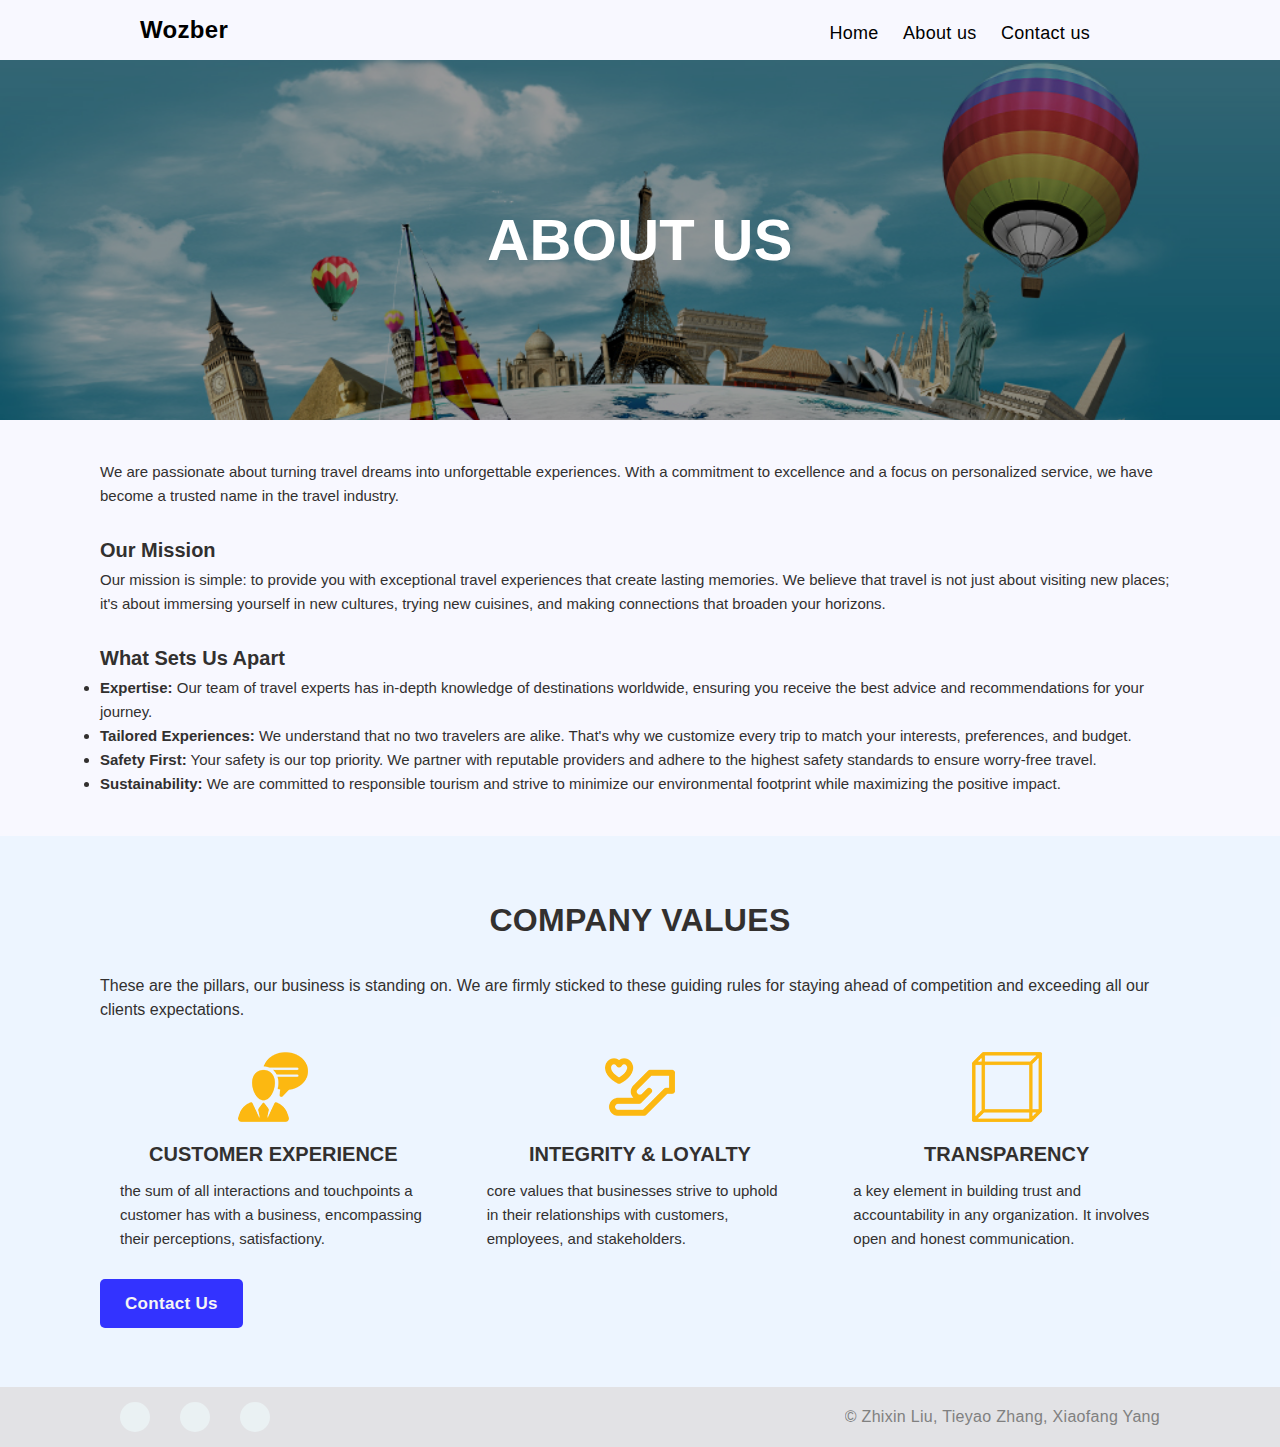
<file: about-us.html>
<!DOCTYPE html>
<html lang="en" dir="ltr">

<head>
    <meta charset="utf-8">
    <meta name="viewport" content="width=dev-width,initial-scale=1">
    <meta name="keywords" content="Assignment4">
    <meta name="author" content="Xiaofang Yang">
    <meta name="description" content="Xiaofang's Assignment4">
    <title>About Us</title>
    <link rel="icon" href="" type="image/x-icon">
    <link rel="stylesheet" href="./assets/style/detail.css">
    <link rel="stylesheet" href="https://cdnjs.cloudflare.com/ajax/libs/font-awesome/6.4.2/css/all.min.css"
        integrity="sha512-z3gLpd7yknf1YoNbCzqRKc4qyor8gaKU1qmn+CShxbuBusANI9QpRohGBreCFkKxLhei6S9CQXFEbbKuqLg0DA=="
        crossorigin="anonymous" referrerpolicy="no-referrer" />
    <!-- added by ken -->
    <link rel="icon" href="./assets/img/greentick.jpg" type="image/x-icon">
    <link rel="stylesheet" href="./assets/style/reset.css">
    <link rel="stylesheet" href="./assets/style/header-footer.css">
</head>

<body>
    <header>
        <div class="header-div container">
            <div class="header-icon">
                <i class="fa-regular fa-face-smile-beam fa-2xl"></i>
                <h1>Wozber</h1>
            </div>
            <div class="nav-div">
                <div>
                    <span class="navSpan"><a href="index.html">Home</a></span>
                    <span class="navSpan"><a href="about-us.html">About us</a></span>
                    <span class="navSpan"><a href="contact.html">Contact us</a></span>
                </div>
                <div class="user-icon">
                    <a href="#">
                        <i class="fa-solid fa-user fa-lg"></i>
                    </a>
                </div>
            </div>
            <div class="menu">
                <span id="menu-icon">
                    <i class="fa-solid fa-bars fa-2xl"></i>
                    <div class="sub-menu">
                        <span><a href="index.html">Home</a></li></span>
                        <span><a href="about-us.html">About us</a></li></span>
                        <span><a href="contact.html">Contact us</a></li></span>
                    </div>
                </span>
            </div>
        </div>
    </header>
    <main>
        <div class="flex aboutus">
            <div>
                <h1>ABOUT US</h1>
            </div>
        </div>
        <div class="container" class="flex">
            <div class="article">
                <section>
                    <p>
                        We are passionate about turning travel dreams into unforgettable experiences. With a commitment
                        to excellence and a focus on personalized service, we have become a trusted name in the travel
                        industry.
                    </p>
                </section>
                <section>
                    <h2>Our Mission</h2>
                    <p>
                        Our mission is simple: to provide you with exceptional travel experiences that create lasting
                        memories. We believe that travel is not just about visiting new places; it's about immersing
                        yourself
                        in new cultures, trying new cuisines, and making connections that broaden your horizons.
                    </p>
                </section>
                <section>
                    <h2>What Sets Us Apart</h2>
                    <p>
                        <li><strong>Expertise:</strong> Our team of travel experts has in-depth knowledge of
                            destinations worldwide, ensuring
                            you receive the best advice and recommendations for your journey.</li>
                        <li><strong>Tailored Experiences:</strong> We understand that no two travelers are alike. That's
                            why we customize every
                            trip to match your interests, preferences, and budget.</li>
                        <li><strong>Safety First:</strong> Your safety is our top priority. We partner with reputable
                            providers and adhere to the
                            highest safety standards to ensure worry-free travel.</li>
                        <li><strong>Sustainability:</strong> We are committed to responsible tourism and strive to
                            minimize our environmental
                            footprint while maximizing the positive impact.</li>
                    </p>
                </section>
            </div>
        </div>
        <div class="tail">
            <section class="container">
                <div>
                    <div class="center aboutus_h2">
                        <h1>COMPANY VALUES</h1>
                    </div>
                    <div class="aboutus_article">
                        These are the pillars, our business is standing on. We are firmly sticked to these guiding rules
                        for staying
                        ahead of competition and exceeding all our clients expectations.
                    </div>
                    <div class="aboutus_rows">
                        <div class="aboutus_column">
                            <figure><img src="assets/img/Customer-Experience-1.png"></figure>
                            <p>
                                <h2>CUSTOMER EXPERIENCE</h2>
                            </p>
                            <p> the sum of all interactions and touchpoints a customer has with a business, encompassing their 
                                perceptions, satisfactiony.</p>
                        </div>
                        <div class="aboutus_column">
                            <figure><img src="assets/img/Integrity-Loyalty.png"></figure>
                            <p>
                                <h2>INTEGRITY & LOYALTY</h2>
                            </p>
                            <p>
                                core values that businesses strive to uphold in their relationships with customers, employees, and 
                                stakeholders.
                            </p>
                        </div>
                        <div class="aboutus_column">
                            <figure><img src="assets/img/Transparency.png"></figure>
                            <p>
                                <h2>TRANSPARENCY</h2>
                            </p>
                            <p>a key element in building trust and accountability in any organization. It involves open and honest 
                                communication.</p>
                        </div>
                    </div>
                    <div class="button">
                        <a href="contact.html">Contact us</a>
                    </div>
                </div>
            </section>
        </div>
    </main>
    <footer>
        <div class="container">
            <div class="footer-nav">
                <div>
                    <a href="#">
                        <div class="footer-icon">
                            <i class="fa-brands fa-twitter fa-lg"></i>
                        </div>
                    </a>
                </div>
                <div>
                    <a href="#">
                        <div class="footer-icon">
                            <i class="fa-solid fa-circle-info fa-lg"></i>
                        </div>
                    </a>
                </div>
                <div>
                    <a href="#">
                        <div class="footer-icon">
                            <i class="fa-regular fa-envelope fa-lg"></i>
                        </div>
                    </a>
                </div>
            </div>

            <div class="authors-div">
                <span>&copy; Zhixin Liu, Tieyao Zhang, Xiaofang Yang </span>
            </div>
        </div>
    </footer>
</body>

</html>
</file>
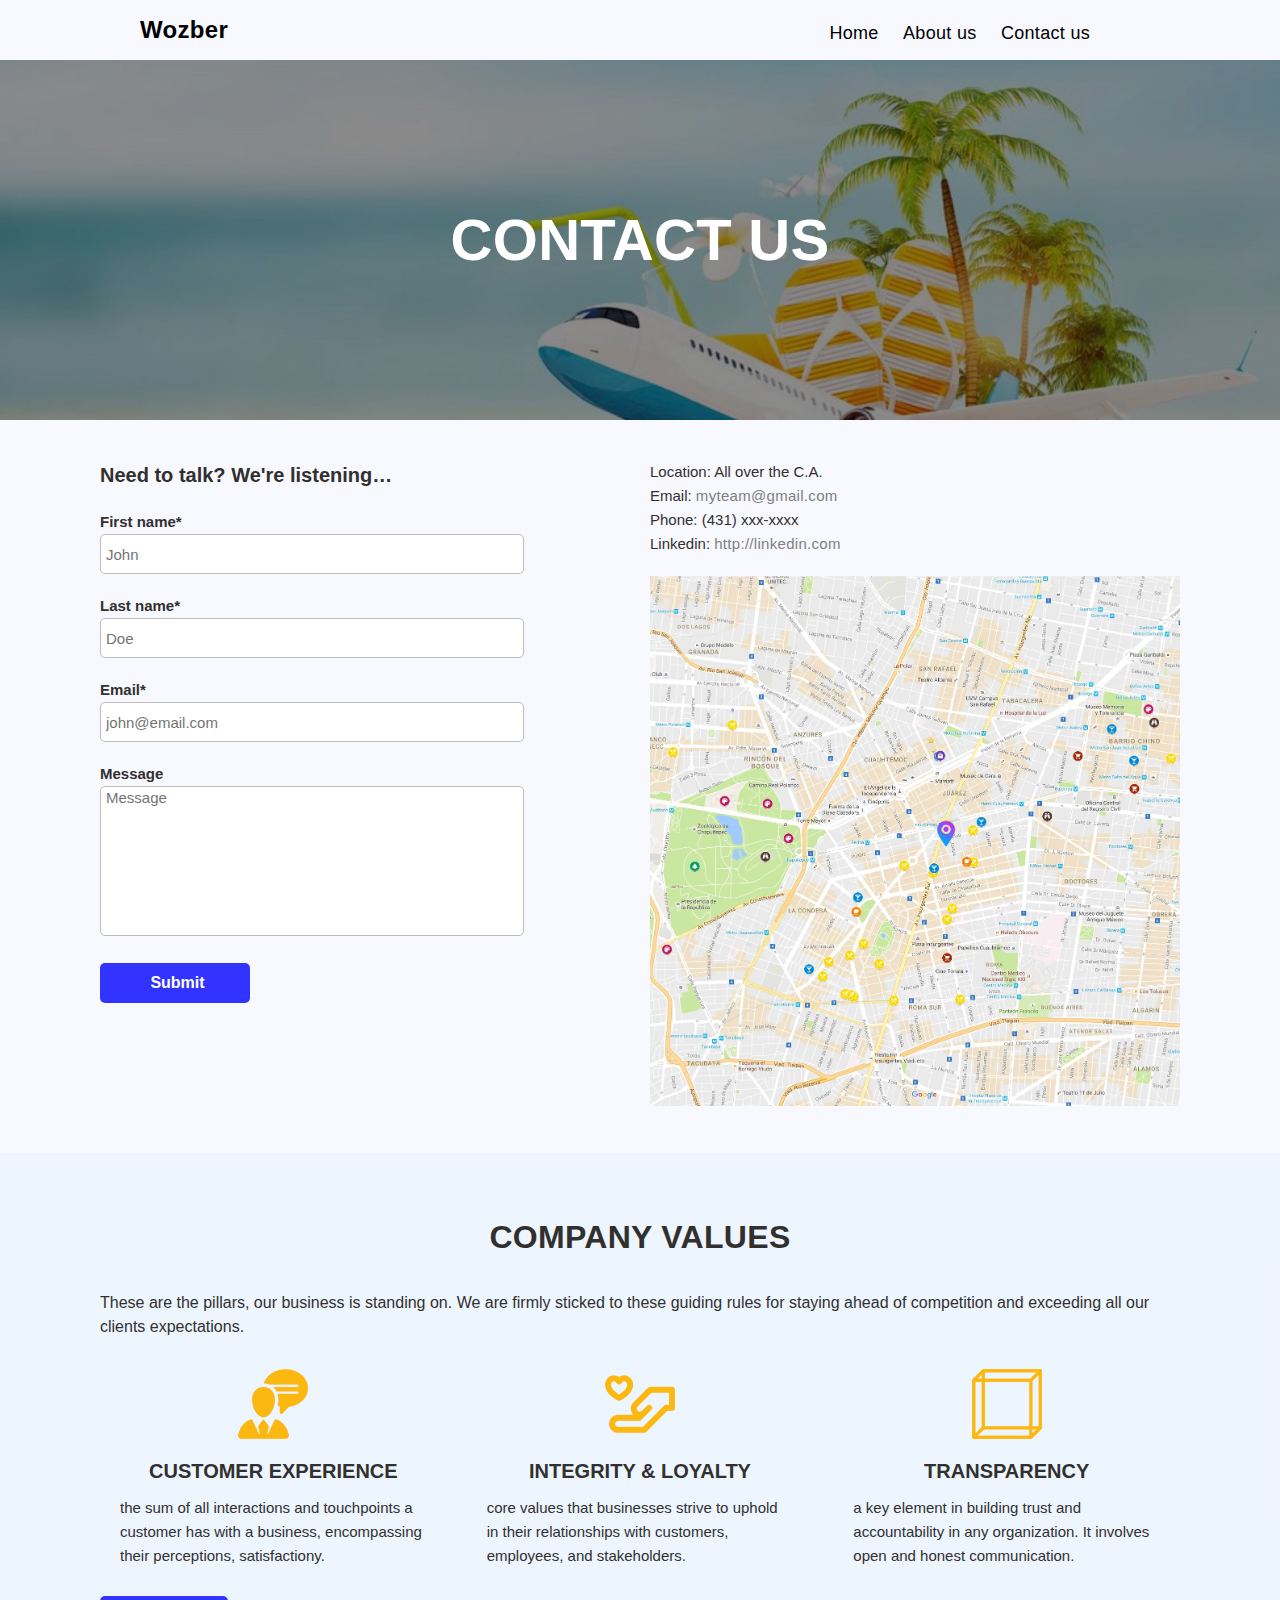
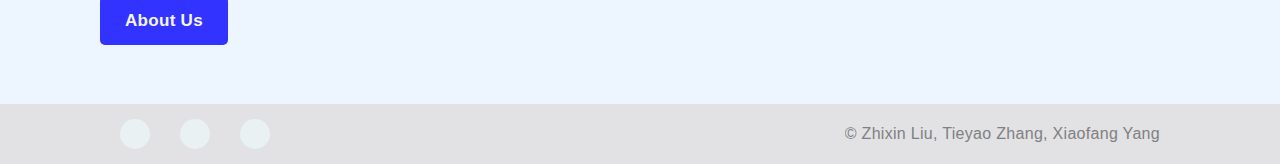
<file: contact.html>
<!DOCTYPE html>
<html lang="en" dir="ltr">
    <head>
        <meta charset="utf-8">
        <meta name="viewport" content="width=dev-width,initial-scale=1">
        <meta name="keywords" content="Assignment4">
        <meta name="author" content="Xiaofang Yang">
        <meta name="description" content="Xiaofang's Assignment4">
        <title>Contact Us</title>
        <link rel="icon" href="" type="image/x-icon">
        <link rel="stylesheet" href="./assets/style/detail.css">
        <link rel="stylesheet" href="https://cdnjs.cloudflare.com/ajax/libs/font-awesome/6.4.2/css/all.min.css" 
        integrity="sha512-z3gLpd7yknf1YoNbCzqRKc4qyor8gaKU1qmn+CShxbuBusANI9QpRohGBreCFkKxLhei6S9CQXFEbbKuqLg0DA==" 
        crossorigin="anonymous" referrerpolicy="no-referrer" />
        <!-- added by ken -->
        <link rel="icon" href="./assets/img/greentick.jpg" type="image/x-icon">
        <link rel="stylesheet" href="./assets/style/reset.css">
        <link rel="stylesheet" href="./assets/style/header-footer.css">
    </head>
    <body>
        <header>
            <div class="header-div container">
                <div class="header-icon">
                    <i class="fa-regular fa-face-smile-beam fa-2xl"></i>
                    <h1>Wozber</h1>
                </div>
                <div class="nav-div">
                    <div>
                        <span class="navSpan"><a href="index.html">Home</a></span>
                        <span class="navSpan"><a href="about-us.html">About us</a></span>
                        <span class="navSpan"><a href="contact.html">Contact us</a></span>
                    </div>
                    <div class="user-icon">
                        <a href="#">
                            <i class="fa-solid fa-user fa-lg"></i>
                        </a>
                    </div>
                </div>
                <div class="menu">
                    <span id="menu-icon" >
                        <i class="fa-solid fa-bars fa-2xl"></i>
                        <div class="sub-menu">
                            <span><a href="index.html">Home</a></li></span>
                            <span><a href="about-us.html">About us</a></li></span>
                            <span><a href="contact.html">Contact us</a></li></span>
                        </div>
                    </span>
                </div>
            </div>
        </header>
        <main>
            <div class="flex contact">
                <div>
                    <h1>CONTACT US</h1>
                </div>
            </div>
            <div class="container">
                <section class="contact_content ">   
                    <div class="column">
                        <h2>Need to talk? We're listening…</h2>
                        <p>
                            
                        </p>
                        <form name="contactform" id="contactform">
                            
                            <p class="lable"><lable>First name*</lable></p>
                            <p><input type="text" name="first-name" placeholder="John" required maxlength="10"></p>
                            <p class="lable"><lable>Last name*</lable></p>
                            <p><input type="text" name="las-name" placeholder="Doe" required maxlength="10"></p>
                            <p class="lable"><lable>Email*</lable></p>
                            <p><input type="email" name="email" placeholder="john@email.com" required></p>
                            <p class="lable"><lable>Message</lable></p>
                            <p><textarea name="message" placeholder="Message"></textarea></p>
                            <p><input type="button" name="button" value="Submit"></p>
                        </form>
                    </div> 
                    <div class="column">
                        <div>
                            <p>Location: All over the C.A.</p>
                            <p>Email: <a href="mailto:myteam@gmail.com">myteam@gmail.com</a></p>
                            <p>Phone: (431) xxx-xxxx</p>
                            <p>Linkedin: <a href="http://linkedin.com">http://linkedin.com</a><i class="fa-brands fa-linkedin"></i></p>
                        </div>
                        <div class="maps">
                            <figure><img src="./assets/img/GoogleMapTA.webp" alt="Google Map" title="Google Map" class="googlemap"></figure>
                        </div>
                    </div>
                </section>
            </div>
            <div class="tail">
                <section class="container">
                    <div>
                        <div class="center aboutus_h2">
                            <h1>COMPANY VALUES</h1>
                        </div>
                        <div class="aboutus_article">
                            These are the pillars, our business is standing on. We are firmly sticked to these guiding rules
                            for staying
                            ahead of competition and exceeding all our clients expectations.
                        </div>
                        <div class="aboutus_rows">
                            <div class="aboutus_column">
                                <figure><img src="assets/img/Customer-Experience-1.png"></figure>
                                <p>
                                    <h2>CUSTOMER EXPERIENCE</h2>
                                </p>
                                <p> the sum of all interactions and touchpoints a customer has with a business, encompassing their 
                                    perceptions, satisfactiony.</p>
                            </div>
                            <div class="aboutus_column">
                                <figure><img src="assets/img/Integrity-Loyalty.png"></figure>
                                <p>
                                    <h2>INTEGRITY & LOYALTY</h2>
                                </p>
                                <p>
                                    core values that businesses strive to uphold in their relationships with customers, employees, and 
                                    stakeholders.
                                </p>
                            </div>
                            <div class="aboutus_column">
                                <figure><img src="assets/img/Transparency.png"></figure>
                                <p>
                                    <h2>TRANSPARENCY</h2>
                                </p>
                                <p>a key element in building trust and accountability in any organization. It involves open and honest 
                                    communication.</p>
                            </div>
                        </div>
                        <div class="button">
                            <a href="about-us.html">About us</a>
                        </div>
                    </div>
                </section>
            </div>
        </main>

        <footer>
            <div class="container">
                <div class="footer-nav">
                    <div>
                        <a href="#">
                            <div class="footer-icon">
                                <i class="fa-brands fa-twitter fa-lg"></i>
                            </div>
                        </a>
                    </div>
                    <div>
                        <a href="#">
                            <div class="footer-icon">
                                <i class="fa-solid fa-circle-info fa-lg"></i>
                            </div>
                        </a>
                    </div>
                    <div>
                        <a href="#">
                            <div class="footer-icon">
                                <i class="fa-regular fa-envelope fa-lg"></i>
                            </div>
                        </a>
                    </div>
                </div>

                <div class="authors-div">
                    <span>&copy; Zhixin Liu, Tieyao Zhang, Xiaofang Yang </span>
                </div>
            </div>
        </footer>
    </body>
</html>
</file>
<file: assets/style/detail.css>
/*
About-us and Contact Style File
*/
main .container {
    width: min(100% - 30px, 1080px);
    margin-inline:auto;
    height: 100%;
    color: #32302f;
    margin-bottom: 40px;
}

main .contact {
    background-image: url(../img/contact.jpg);
    background-repeat: no-repeat; 
    background-size:cover;
    height: 360px;
}

.aboutus_h2 {
    margin: 30px 0px;
}

.aboutus_article {
    margin-bottom: 30px;
    color: #32302f;
}

.aboutus_rows {
    display: flex;
    gap: 20px;
    width: 100%;
    text-align: center;
    margin-bottom: 40px;
    justify-content: center;
    flex-wrap: wrap;
}

.aboutus_column {
    width: calc(33.33333% - 20px);
    flex: 1 0 auto;
}

.center {
    text-align: center;
}

main .aboutus {
    background-image: url(../img/aboutus.jpg);
    background-repeat: no-repeat; 
    background-size:cover;
    height: 360px;
}

.aboutus h1,.contact h1 {
    font-size: 58px;
    color: #fff;
    text-align: center;
    line-height: 360px;
}

.aboutus div,.contact div {
    z-index: 1;
    width: 100%;
    height: 360px;
}

.aboutus::after,.contact::after {
    position: absolute;
    content: '';
    width: 100%;
    height: 360px;
    background-color: rgb(0 0 0 / 0.4);
    z-index: 0;
}


main .flex {
    display: flex;
    flex-wrap: wrap;
}

main h1 {
    font-size: 32px;
    color: #32302f;
}

main h2 {
    font-size: 20px;
    color: #32302f;
}

.aboutus_column p{
    color: #32302f;
    text-align: left;
    margin: 10px 20px 0px 20px;
}

main p,li{
    font-size: 15px;
    line-height: 1.6;
}

.article section {
    margin-top: 25px;
}

main .contact_content {
    margin-top: 40px;
    display: flex;
    flex-wrap: wrap;
    gap: 20px;
    justify-content: center;
}

main .column {
    flex: 1 0 auto;
    width: calc(50% - 10px);
    border-radius: 5px;
    
}


main .googlemap {
    margin-top: 20px;
    width: 100%;
    
}

.maps {
    position: relative;
}

.maps::before {
    display:inline-block;
	position:absolute;
    top: 46%;
    left: 52%;
    width: 40px;
    height: 40px;
    content: "";
    background-image: url("../img/spot.png");
    background-size: 40px;
}

.tail {
    padding: 30px 0px;
    background-color: #83dafa16;
}

.article {
    font-size: 18px;
    line-height: 35px;
    margin: 40px 0px;
}

.lable {
    font-weight:600;
    font-size: 15px;
    margin-top: 20px;
}

main form {
    margin-top: 10px;
}

main input, main textarea {
    height: 40px;
    border-radius: 5px;
    border: 1px solid rgb(192, 186, 186);
    padding-left: 5px;
    width:80%;
    font-size: 15px;
    line-height: 22px;
    font-family: "Nunito Sans","Open Sans", Arial,sans-serif;
}

main input:focus, main textarea:focus {
    border: 1px solid rgb(235, 226, 226);
}

main textarea {
    height: 150px;
    resize: none;
}

main input[type=button] {
    width:150px;
    margin-top: 20px;
    font-size: 16px;
    font-weight: 600;
    color: #fff;
    text-transform: capitalize;
    text-decoration: none;
    
    background-color: #3333ff;
    
    transition: all 0.3s ease-in-out;
    cursor: pointer;
    border: 0px;
}

main input[type=button]:focus {
    background-color: #4d4dff;
    
}

main div > a {
    margin-top: 20px;
    font-size: 17px;
    font-weight: 600;
    color: #f5f5f5;
    text-transform: capitalize;
    text-decoration: none;
    background-color: #3333ff;
    border-radius: 5px;
    padding: 15px 25px;
    transition: all 0.3s ease-in-out;
}

main div > a:hover{
    background-color: #4d4dff;
    color:#fff;
}

main div > a:visited{
    color:#fff;
}

@media screen and (max-width: 768px) {
    main .pic img{
        width : 100%;
    }
    main .column{
        width: 100%;
    }
    main .column:nth-of-type(1) {
        box-shadow: 0px 0px 0px;
    } 
    
}

@media screen and (max-width: 480px) {
    .aboutus_column {
        width: calc(50% - 10px);
    }
    
}
</file>
<file: assets/style/header-footer.css>
@charset "utf-8";
body {
    background-color: #F8F8FF;
}

header {
    box-shadow: 5px 0 10px -5px rgb(186, 183, 183);
}

/* header begins */
.header-div {
    display: flex;
    height: 60px;
    vertical-align: middle;
}

.header-div h1 {
    font-size: 24px;
    font-weight: 600;
    padding-left: 10px;
    line-height: 60px;
}

.nav-div{
    width: 100%;
    display: flex;
    justify-content: end;
}

.user-icon{
    margin-left: 50px;
    float: right;
}

.user-icon i{
    color: black;
}

.header-icon {
    display: flex;
}

.header-div i {
    line-height: 60px;
    padding-right: 20px;
    padding-left: 10px;
}

.menu {
    display: none;
    margin-right: 10px;
    justify-content: space-between;
    justify-content: flex-end;
    position: relative;
    z-index: 10; /* Adjust as needed */
}

.navSpan {
    line-height: 60px;
    position: relative;
    top: 3px;
    padding: 10px;

}

.navSpan a {
    font-size: 18px;
    color: black;
}

a:hover {
    color:rgb(149, 143, 143);
    
}

/* .navSpan:hover{
    background-color: #b0b0b2;
} */


.sub-menu {
    display: none;
    position: absolute;
    height: 120px;
    width: 120px;
    flex-wrap: wrap;
    top: 45px;
    right: 10px;
}

.sub-menu span {
    width: 100%;
    text-align:left;
    line-height: 50px;
    padding-left: 10px;
    color: black;
    background-color:#e9f2f9;
}

.sub-menu span:hover {
    background-color: #d4e6f4;
}

#menu-icon i {
    line-height: 60px;
}

#menu-icon:hover .sub-menu {
        display: flex;
}


@media screen and (max-width:768px) {
    .header-div span {
        display: none;
    }

    .menu span {
        display: block;
    }

    header .menu {
        display: flex;
    }

    header .user-icon{
        /* display: block; */
    }
}
/* header ends */

/* footer begins */
footer {
    height: 60px;
    background-color: #e2e2e5;
    width: 100%;
    display: flex;
    flex-wrap: nowrap;
    justify-content: space-between;
}

footer .container {
    display: flex;
    justify-content: space-between
}

.footer-nav {
    display: flex;
    justify-content: center;
    align-items: center;
    font-size: 13px;
}


.footer-nav > div {
    display: flex;
    justify-content: center;
    align-items: center;
    margin-left: 10px;
    height: 40px;
    padding: 5px;
}

.footer-nav a {
    display: flex;
    justify-content: center;
    align-items: center;
}

.footer-nav i{
    color: black;
}

.footer-icon {
    height: 30px;
    width: 30px;
    background-color: #eaf1f3;
    border-radius: 50%;
    display: flex;
    justify-content: center;
    align-items: center;
    margin:2px 5px;
}


.authors-div {
    width: 420px;
    justify-content: flex-end;
    display: flex;
    color: grey;
}

.authors-div span {
    line-height: 60px;
    margin-right: 20px;
    overflow: hidden;
}


/* footer ends */
</file>
